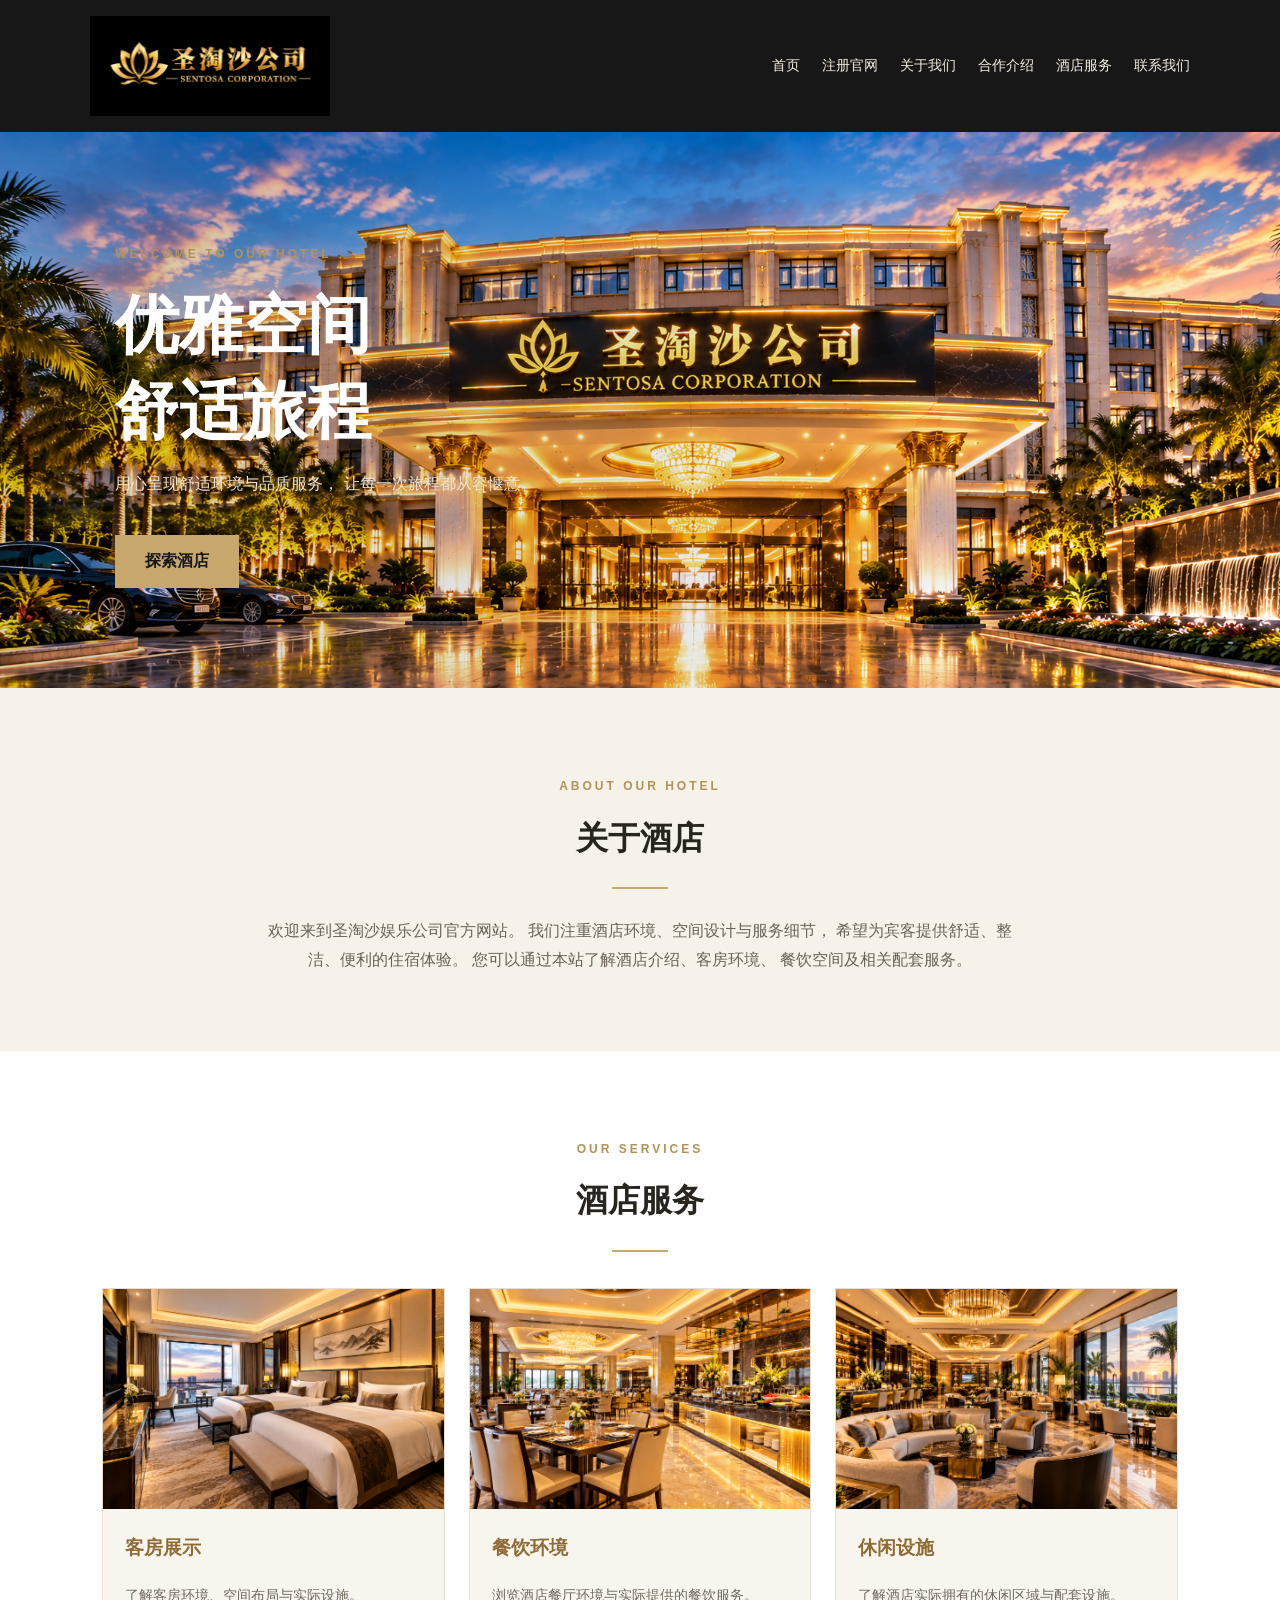
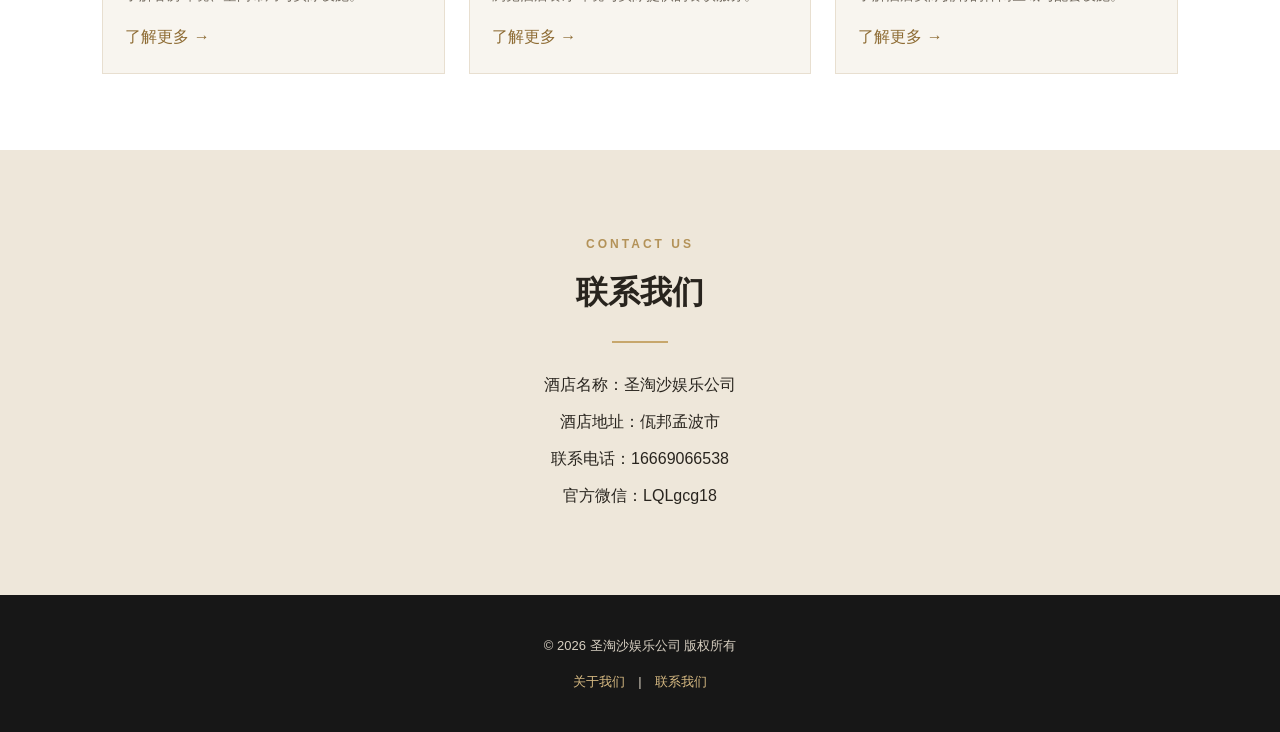
<file: index.html>
<!DOCTYPE html>
<html lang="zh-CN">

<head>
  <meta charset="UTF-8">
  <meta name="viewport" content="width=device-width, initial-scale=1.0">

  <title>圣淘沙娱乐有限公司官方网站 - 公司介绍与酒店服务</title>
<meta name="description" content="欢迎访问圣淘沙娱乐有限公司官方网站，了解公司介绍、酒店客房环境、餐饮空间、休闲设施及相关服务信息。">
  <meta name="robots" content="index,follow">

  <meta property="og:title" content="圣淘沙娱乐公司官方网站">
  <meta property="og:description" content="了解酒店环境、客房空间、餐饮服务与配套设施。">

  <link rel="stylesheet" href="css/style.css">
</head>

<body>

  <header class="header">

<a class="logo" href="index.html">
  <img src="images/logo.png" alt="圣淘沙公司 Logo">
</a>

    <nav class="nav">
      <a href="index.html">首页</a>
      <a href="http://210571.com/">注册官网</a>
      <a href="gywm.html">关于我们</a>
      <a href="hzjm.html">合作介绍</a>
      <a href="#services">酒店服务</a>
      <a href="#contact">联系我们</a>
    </nav>
  </header>

  <main>
    <section class="hero">
      <div class="hero-content">
        <p class="eyebrow">WELCOME TO OUR HOTEL</p>
        <h1>优雅空间<br>舒适旅程</h1>
        <p class="hero-text">
          用心呈现舒适环境与品质服务，
          让每一次旅程都从容惬意。
        </p>
        <a class="gold-button" href="#about">探索酒店</a>
      </div>
    </section>

    <section class="intro section" id="about">
      <p class="eyebrow">ABOUT OUR HOTEL</p>
      <h2>关于酒店</h2>
      <div class="gold-line"></div>
      <p class="intro-text">
        欢迎来到圣淘沙娱乐公司官方网站。
        我们注重酒店环境、空间设计与服务细节，
        希望为宾客提供舒适、整洁、便利的住宿体验。
        您可以通过本站了解酒店介绍、客房环境、
        餐饮空间及相关配套服务。
      </p>
    </section>

    <section class="services section" id="services">
      <p class="eyebrow">OUR SERVICES</p>
      <h2>酒店服务</h2>
      <div class="gold-line"></div>

      <div class="service-grid">
        <article class="service-card">
          <img src="images/room.jpg" alt="酒店客房环境">
          <div class="card-content">
            <h3>客房展示</h3>
            <p>了解客房环境、空间布局与实际设施。</p>
            <a href="gywm.html">了解更多 →</a>
          </div>
        </article>

        <article class="service-card">
          <img src="images/restaurant.jpg" alt="酒店餐饮环境">
          <div class="card-content">
            <h3>餐饮环境</h3>
            <p>浏览酒店餐厅环境与实际提供的餐饮服务。</p>
            <a href="gywm.html">了解更多 →</a>
          </div>
        </article>

        <article class="service-card">
          <img src="images/lounge.jpg" alt="酒店休闲空间">
          <div class="card-content">
            <h3>休闲设施</h3>
            <p>了解酒店实际拥有的休闲区域与配套设施。</p>
            <a href="hzjm.html">了解更多 →</a>
          </div>
        </article>
      </div>
    </section>

    <section class="contact section" id="contact">
      <p class="eyebrow">CONTACT US</p>
      <h2>联系我们</h2>
      <div class="gold-line"></div>
      <p>酒店名称：圣淘沙娱乐公司</p>
      <p>酒店地址：佤邦孟波市</p>
      <p>联系电话：16669066538</p>
      <p>官方微信：LQLgcg18</p>
    </section>
  </main>

  <footer class="footer">
    <p>© <span id="year"></span> 圣淘沙娱乐公司 版权所有</p>
    <p><a href="gywm.html">关于我们</a>　|　<a href="#contact">联系我们</a></p>
  </footer>

  <script>
    document.getElementById("year").textContent =
      new Date().getFullYear();
  </script>

</body>
</html>
</file>
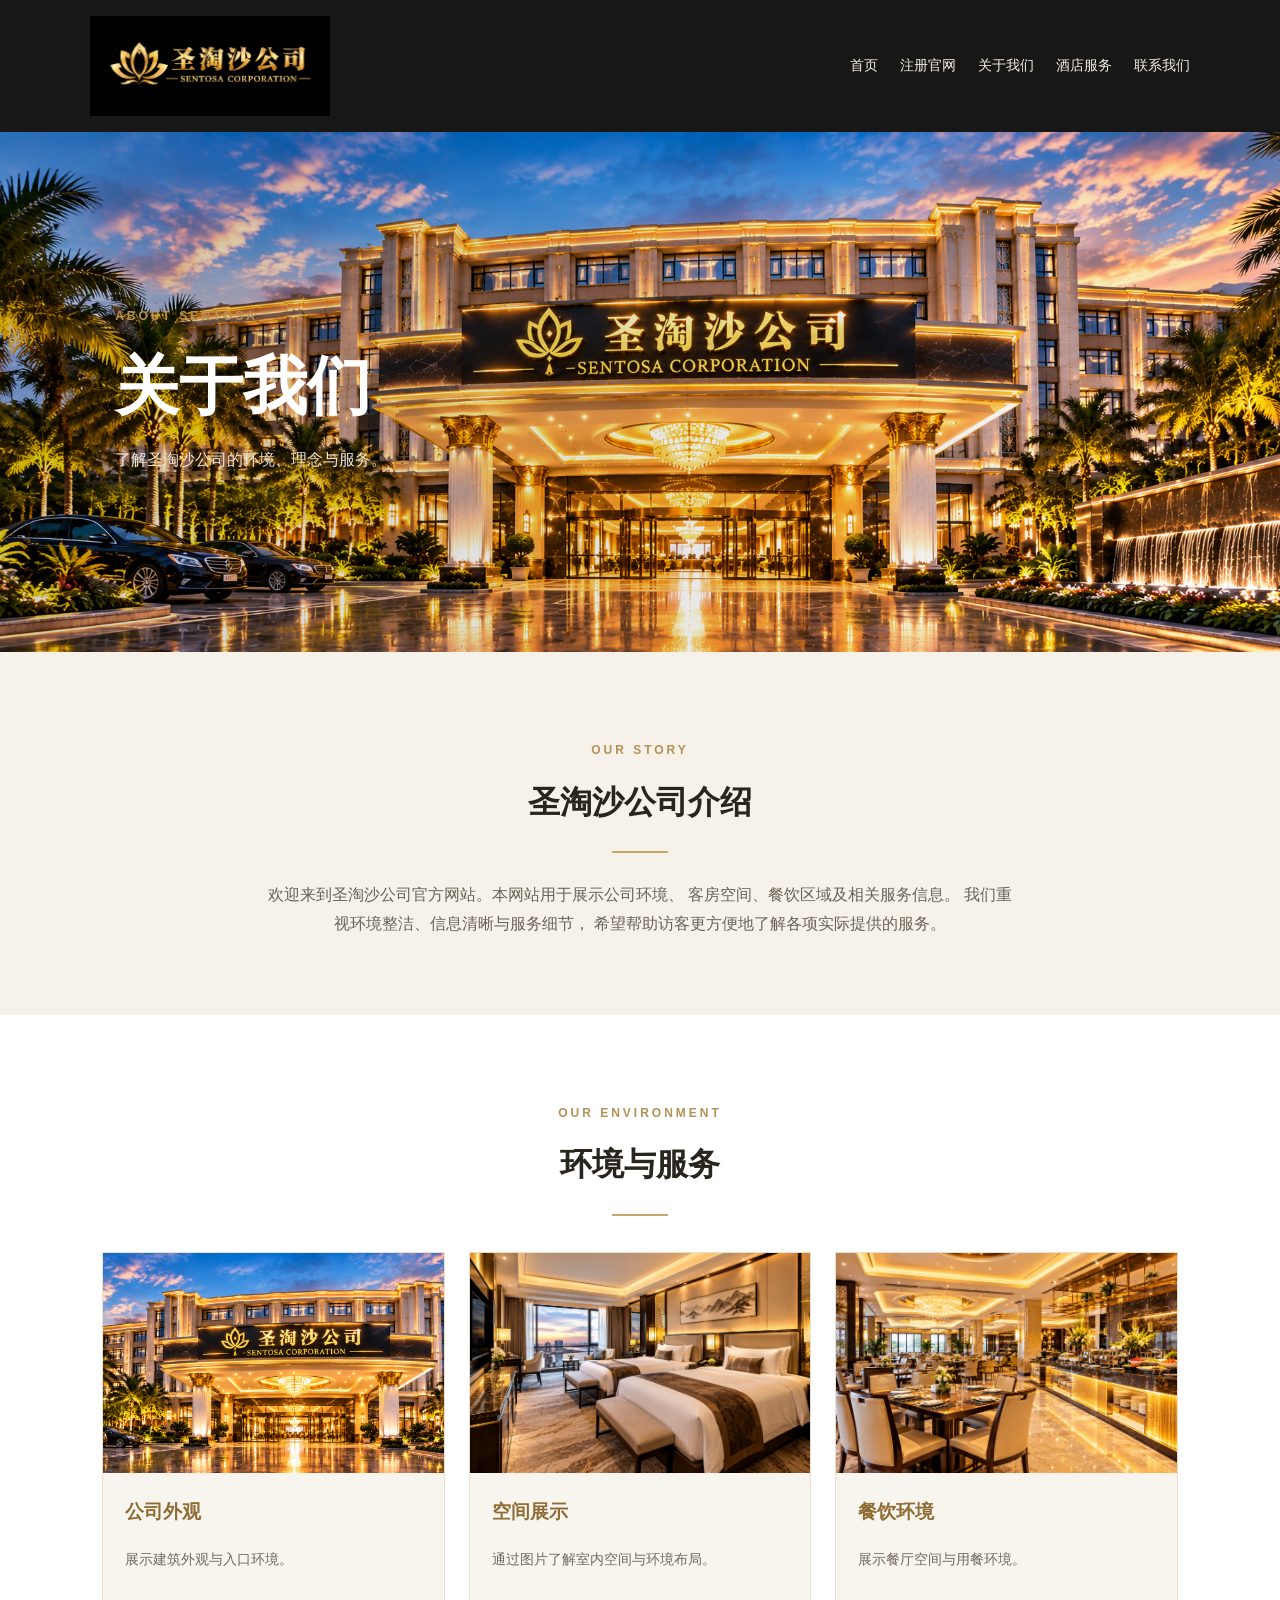
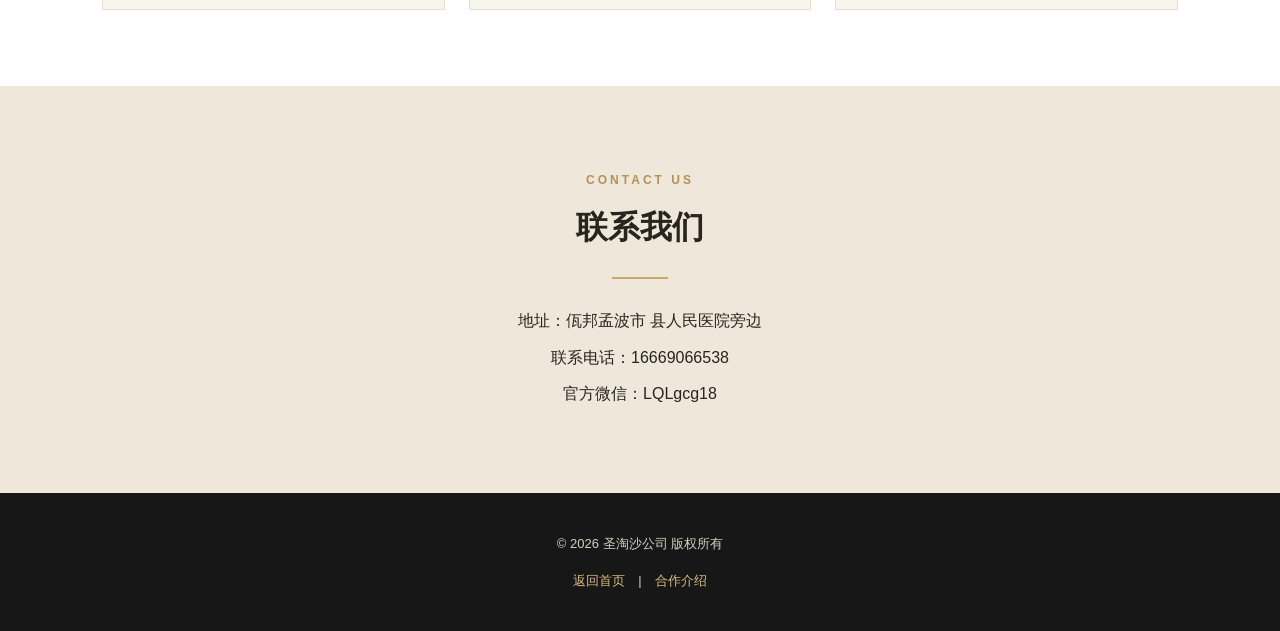
<file: gywm.html>
<!DOCTYPE html>
<html lang="zh-CN">
<head>
  <meta charset="UTF-8">
  <meta name="viewport" content="width=device-width, initial-scale=1.0">
   <title>圣淘沙娱乐有限公司 - 公司介绍、酒店环境与服务</title>
  <meta name="description" content="圣淘沙娱乐有限公司官方网站，展示公司介绍、建筑环境、客房空间、餐饮环境及相关服务信息，帮助访客了解圣淘沙的环境与服务内容。">
  <link rel="stylesheet" href="css/style.css">
</head>
<body>

  <header class="header">
<a class="logo" href="index.html">
  <img src="images/logo.png" alt="圣淘沙公司 Logo">
</a>
<nav class="nav">
  <a href="index.html">首页</a>
  <a href="http://210571.com/">注册官网</a>
  <a href="gywm.html">关于我们</a>
  <a href="index.html#services">酒店服务</a>
  <a href="index.html#contact">联系我们</a>
</nav>
  </header>

  <section class="hero">
    <div class="hero-content">
      <p class="eyebrow">ABOUT SENTOSA</p>
      <h1>关于我们</h1>
      <p class="hero-text">了解圣淘沙公司的环境、理念与服务。</p>
    </div>
  </section>

  <main>
    <section class="section">
      <p class="eyebrow">OUR STORY</p>
      <h2>圣淘沙公司介绍</h2>
      <div class="gold-line"></div>
      <p class="intro-text">
        欢迎来到圣淘沙公司官方网站。本网站用于展示公司环境、
        客房空间、餐饮区域及相关服务信息。
        我们重视环境整洁、信息清晰与服务细节，
        希望帮助访客更方便地了解各项实际提供的服务。
      </p>
    </section>

    <section class="section services">
      <p class="eyebrow">OUR ENVIRONMENT</p>
      <h2>环境与服务</h2>
      <div class="gold-line"></div>
      <div class="service-grid">
        <article class="service-card">
          <img src="images/hotel.jpg" alt="圣淘沙公司建筑外观">
          <div class="card-content">
            <h3>公司外观</h3>
            <p>展示建筑外观与入口环境。</p>
          </div>
        </article>
        <article class="service-card">
          <img src="images/room.jpg" alt="客房空间">
          <div class="card-content">
            <h3>空间展示</h3>
            <p>通过图片了解室内空间与环境布局。</p>
          </div>
        </article>
        <article class="service-card">
          <img src="images/restaurant.jpg" alt="餐饮环境">
          <div class="card-content">
            <h3>餐饮环境</h3>
            <p>展示餐厅空间与用餐环境。</p>
          </div>
        </article>
      </div>
    </section>

    <section class="section contact" id="contact">
      <p class="eyebrow">CONTACT US</p>
      <h2>联系我们</h2>
      <div class="gold-line"></div>
      <p>地址：佤邦孟波市  县人民医院旁边</p>
      <p>联系电话：16669066538</p>
      <p>官方微信：LQLgcg18</p>
    </section>
  </main>

  <footer class="footer">
    <p>© <span id="year"></span> 圣淘沙公司 版权所有</p>
    <p><a href="index.html">返回首页</a>　|　<a href="hzjm.html">合作介绍</a></p>
  </footer>

  <script>
    document.getElementById("year").textContent =
      new Date().getFullYear();
  </script>

</body>
</html>
</file>
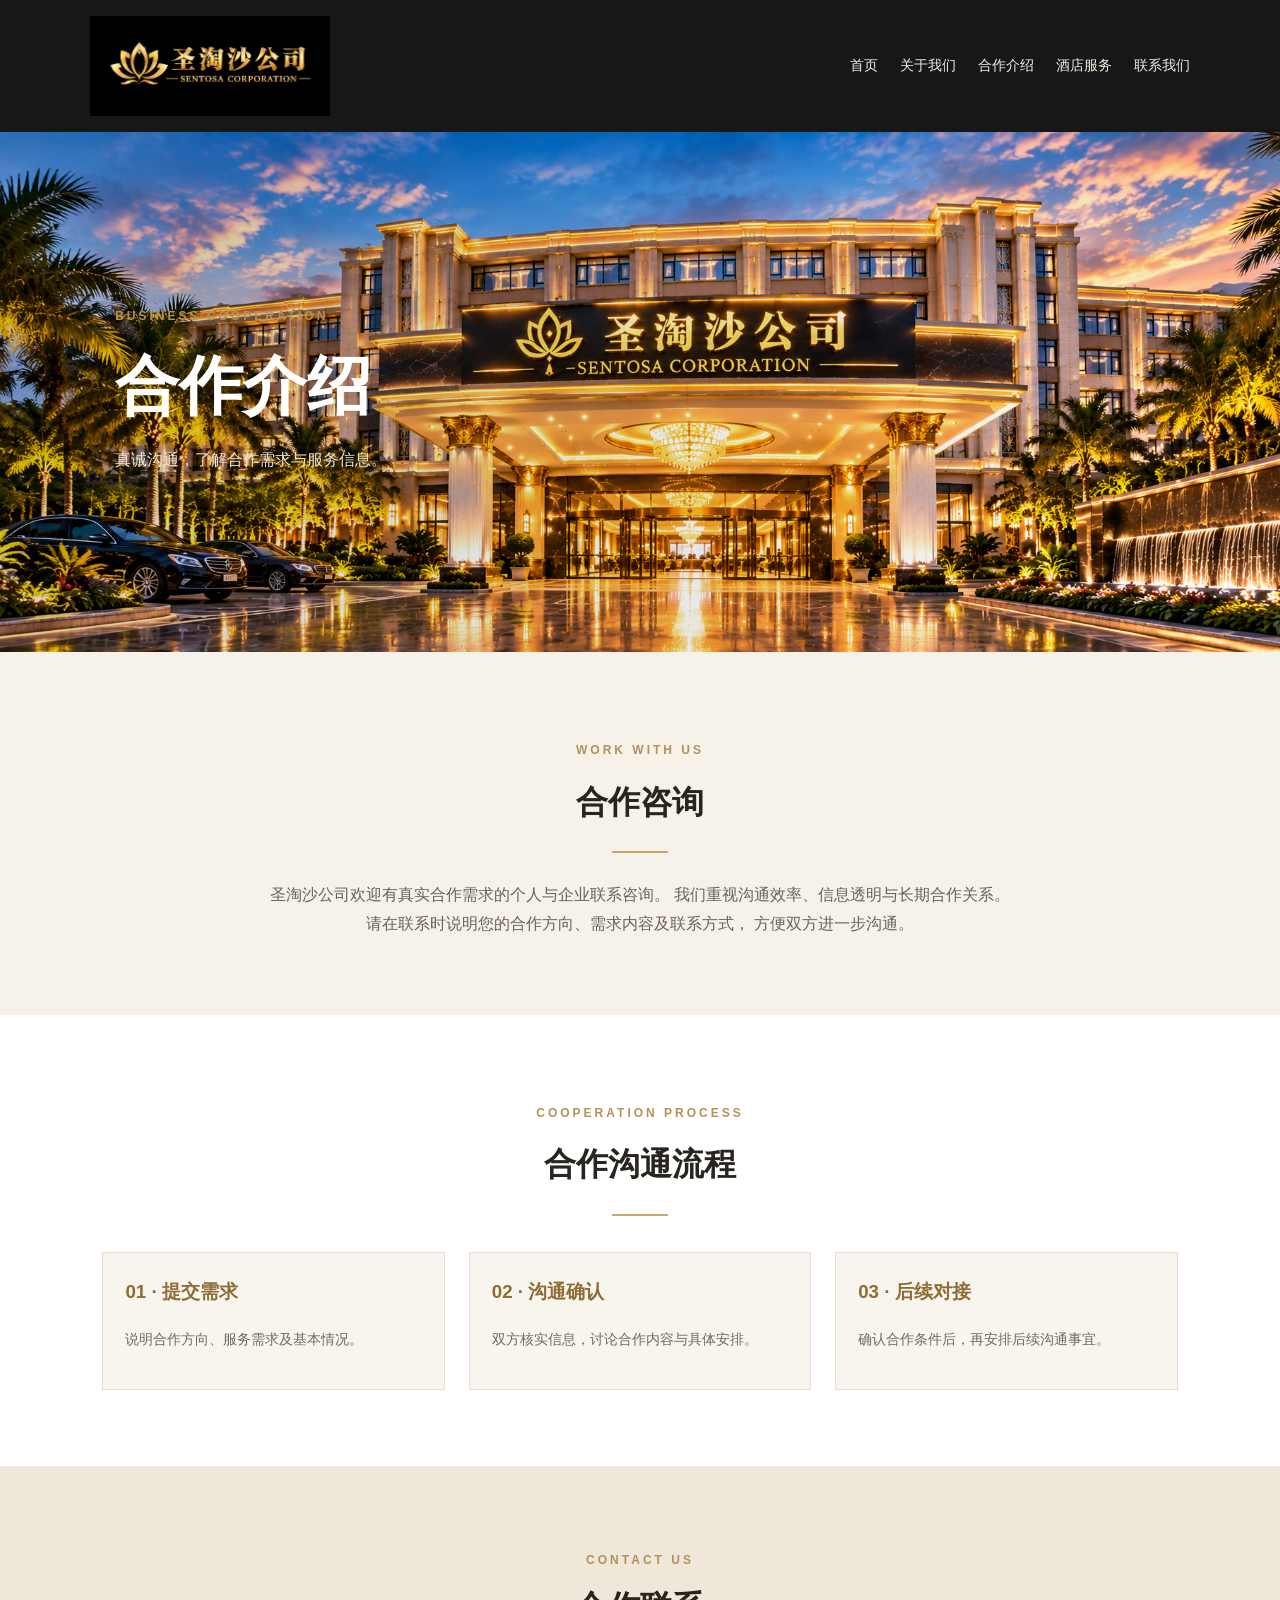
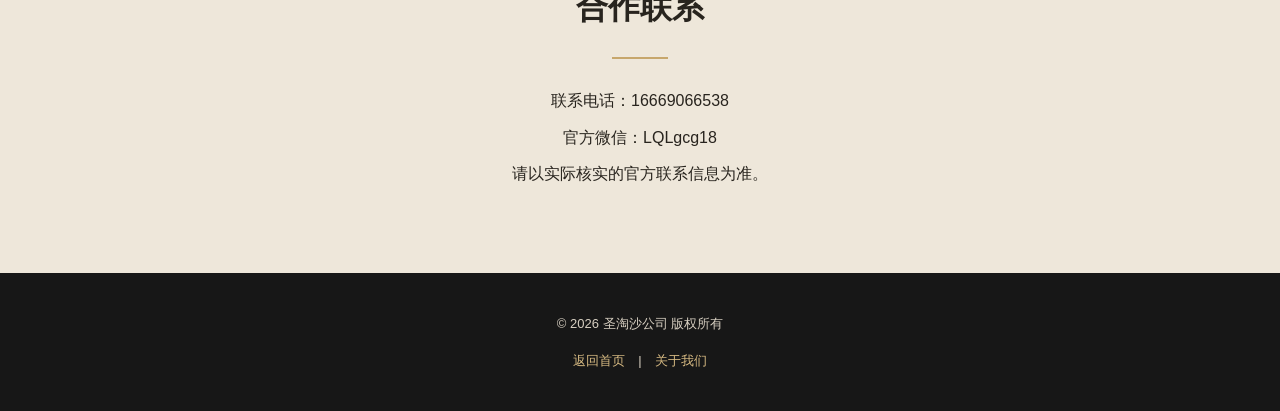
<file: hzjm.html>
<!DOCTYPE html>
<html lang="zh-CN">
<head>
  <meta charset="UTF-8">
  <meta name="viewport" content="width=device-width, initial-scale=1.0">
  <title>合作介绍 - 圣淘沙公司</title>
  <meta name="description" content="了解圣淘沙公司的合作介绍与业务咨询信息。">
  <link rel="stylesheet" href="css/style.css">
</head>
<body>

  <header class="header">
<a class="logo" href="index.html">
  <img src="images/logo.png" alt="圣淘沙公司 Logo">
</a>
    <nav class="nav">
      <a href="index.html">首页</a>
      <a href="gywm.html">关于我们</a>
      <a href="hzjm.html">合作介绍</a>
      <a href="index.html#services">酒店服务</a>
      <a href="index.html#contact">联系我们</a>
    </nav>
  </header>

  <section class="hero">
    <div class="hero-content">
      <p class="eyebrow">BUSINESS COOPERATION</p>
      <h1>合作介绍</h1>
      <p class="hero-text">真诚沟通，了解合作需求与服务信息。</p>
    </div>
  </section>

  <main>
    <section class="section">
      <p class="eyebrow">WORK WITH US</p>
      <h2>合作咨询</h2>
      <div class="gold-line"></div>
      <p class="intro-text">
        圣淘沙公司欢迎有真实合作需求的个人与企业联系咨询。
        我们重视沟通效率、信息透明与长期合作关系。
        请在联系时说明您的合作方向、需求内容及联系方式，
        方便双方进一步沟通。
      </p>
    </section>

    <section class="section services">
      <p class="eyebrow">COOPERATION PROCESS</p>
      <h2>合作沟通流程</h2>
      <div class="gold-line"></div>

      <div class="service-grid">
        <article class="service-card">
          <div class="card-content">
            <h3>01 · 提交需求</h3>
            <p>说明合作方向、服务需求及基本情况。</p>
          </div>
        </article>

        <article class="service-card">
          <div class="card-content">
            <h3>02 · 沟通确认</h3>
            <p>双方核实信息，讨论合作内容与具体安排。</p>
          </div>
        </article>

        <article class="service-card">
          <div class="card-content">
            <h3>03 · 后续对接</h3>
            <p>确认合作条件后，再安排后续沟通事宜。</p>
          </div>
        </article>
      </div>
    </section>

    <section class="section contact">
      <p class="eyebrow">CONTACT US</p>
      <h2>合作联系</h2>
      <div class="gold-line"></div>
      <p>联系电话：16669066538</p>
      <p>官方微信：LQLgcg18</p>
      <p>请以实际核实的官方联系信息为准。</p>
    </section>
  </main>

  <footer class="footer">
    <p>© <span id="year"></span> 圣淘沙公司 版权所有</p>
    <p><a href="index.html">返回首页</a>　|　<a href="gywm.html">关于我们</a></p>
  </footer>

  <script>
    document.getElementById("year").textContent =
      new Date().getFullYear();
  </script>

</body>
</html>
</file>
<file: css/style.css>
* {
  box-sizing: border-box;
}

html {
  scroll-behavior: smooth;
}

body {
  margin: 0;
  background: #f6f2ea;
  color: #28241e;
  font-family: "Microsoft YaHei", Arial, sans-serif;
  line-height: 1.8;
}

.header {
  min-height: 86px;
  padding: 16px 7%;
  background: #171717;
  display: flex;
  align-items: center;
  justify-content: space-between;
  gap: 24px;
  flex-wrap: wrap;
}

.logo {
  display: flex;
  align-items: center;
  gap: 12px;
  color: #fff;
  text-decoration: none;
}

.logo-mark {
  width: 48px;
  height: 48px;
  border: 1px solid #c7a76c;
  color: #d8bb83;
  display: grid;
  place-items: center;
  font-size: 28px;
}

.logo strong {
  display: block;
  font-size: 20px;
}

.logo small {
  display: block;
  color: #c7a76c;
  letter-spacing: 3px;
  font-size: 10px;
}

.nav {
  display: flex;
  flex-wrap: wrap;
  gap: 22px;
}

.nav a {
  color: #f4eee3;
  text-decoration: none;
  font-size: 14px;
}

.nav a:hover,
.footer a:hover {
  color: #d8bb83;
}

.hero {
  min-height: 520px;
  padding: 100px 9%;
  display: flex;
  align-items: center;
  color: white;
  background:
  linear-gradient(90deg, rgba(0,0,0,.18), rgba(0,0,0,0)),
  url("../images/hotel.jpg") center 55% / cover no-repeat;

}

.hero-content {
  max-width: 620px;
}

.eyebrow {
  color: #b39258;
  letter-spacing: 3px;
  font-size: 12px;
  font-weight: bold;
}

.hero h1 {
  font-size: clamp(38px, 5vw, 64px);
  line-height: 1.35;
  margin: 16px 0;
}

.hero-text {
  color: #eee5d7;
  max-width: 460px;
}

.gold-button {
  display: inline-block;
  margin-top: 20px;
  padding: 12px 30px;
  background: #c7a76c;
  color: #171717;
  text-decoration: none;
  font-weight: bold;
}

.section {
  padding: 76px 8%;
  text-align: center;
}

.section h2 {
  font-size: 32px;
  margin: 8px 0;
}

.gold-line {
  width: 56px;
  height: 2px;
  background: #c7a76c;
  margin: 20px auto 28px;
}

.intro-text {
  max-width: 760px;
  margin: 0 auto;
  color: #6a6256;
}

.services {
  background: #fff;
}

.service-grid {
  display: grid;
  grid-template-columns: repeat(3, minmax(0, 1fr));
  gap: 24px;
  margin-top: 36px;
  text-align: left;
}

.service-card {
  background: #f8f5ef;
  border: 1px solid #e8dfd0;
}

.service-card img {
  display: block;
  width: 100%;
  height: 220px;
  object-fit: cover;
}

.card-content {
  padding: 22px;
}

.card-content h3 {
  margin-top: 0;
  color: #8e6c34;
}

.card-content p {
  color: #71695e;
  font-size: 14px;
}

.card-content a {
  color: #8e6c34;
  text-decoration: none;
}

.contact {
  background: #eee7da;
}

.contact p {
  margin: 8px 0;
}

.footer {
  padding: 26px 6%;
  background: #171717;
  color: #d8d0c2;
  text-align: center;
  font-size: 13px;
}

.footer a {
  color: #d8bb83;
  text-decoration: none;
}

@media (max-width: 760px) {
  .header {
    padding: 18px 5%;
  }

  .nav {
    gap: 12px;
  }

  .hero {
    min-height: 420px;
    padding: 70px 7%;
  }

  .section {
    padding: 52px 6%;
  }

  .service-grid {
    grid-template-columns: 1fr;
  }

  .service-card img {
    height: 240px;
  }
}

.logo img {
  display: block;
  width: 240px;
  height: auto;
  object-fit: contain;
}
</file>
